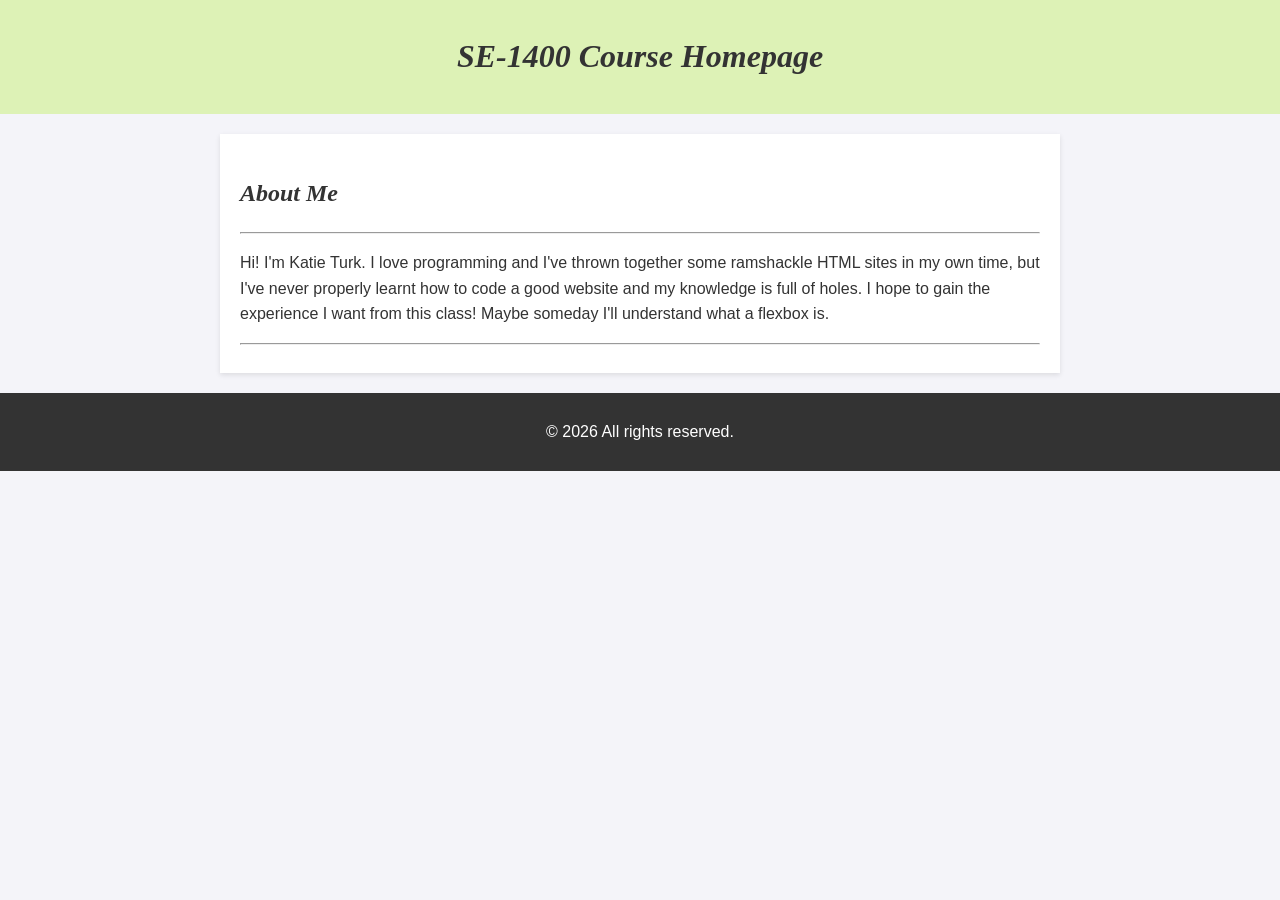
<file: index.html>
<!DOCTYPE html>
<html lang="en">
<head>
    <meta charset="UTF-8">
    <meta name="viewport" content="width=device-width, initial-scale=1.0">
    <meta name="robots" content="noindex, nofollow">
    <title>SE1400 Assignment Files</title>
    <style>
        body { font-family: Arial, sans-serif; line-height: 1.6; margin: 0; padding: 0; background-color: #f4f4f9; color: #333; }
        header { background: #ddf2b6; color: white; padding: 10px 0; text-align: center; }
        section { max-width: 800px; margin: 20px auto; padding: 20px; background: white; box-shadow: 0 2px 5px rgba(0, 0, 0, 0.1); }
        h1, h2 { color: #333; font-family: 'Times New Roman', Times, serif; font-style: italic; }
        ul { list-style: none; padding: 0; }
        ul li { margin: 5px 0; }
        ul li a { color: #026c99; text-decoration: none; font-weight: bold; }
        ul li a:hover { text-decoration: underline; }
        footer { text-align: center; padding: 10px; margin-top: 20px; background: #333; color: white; }
    </style>
</head>
<body>
    <header>
        <h1>SE-1400 Course Homepage</h1>
    </header>
    <section>
        <h2>About Me</h2>
        <hr>
        <p>Hi! I'm Katie Turk. I love programming and I've thrown together some ramshackle HTML sites in my own time, but I've never properly learnt how to code a good website and my knowledge is full of holes. I hope to gain the experience I want from this class! Maybe someday I'll understand what a flexbox is.</p>
        <hr>
    </section>
    <footer>
        <p>&copy; <span id="currentYear"></span> All rights reserved.</p>
    </footer>
    <script>
        document.getElementById('currentYear').textContent = new Date().getFullYear();
    </script>
</body>
</html>
</file>
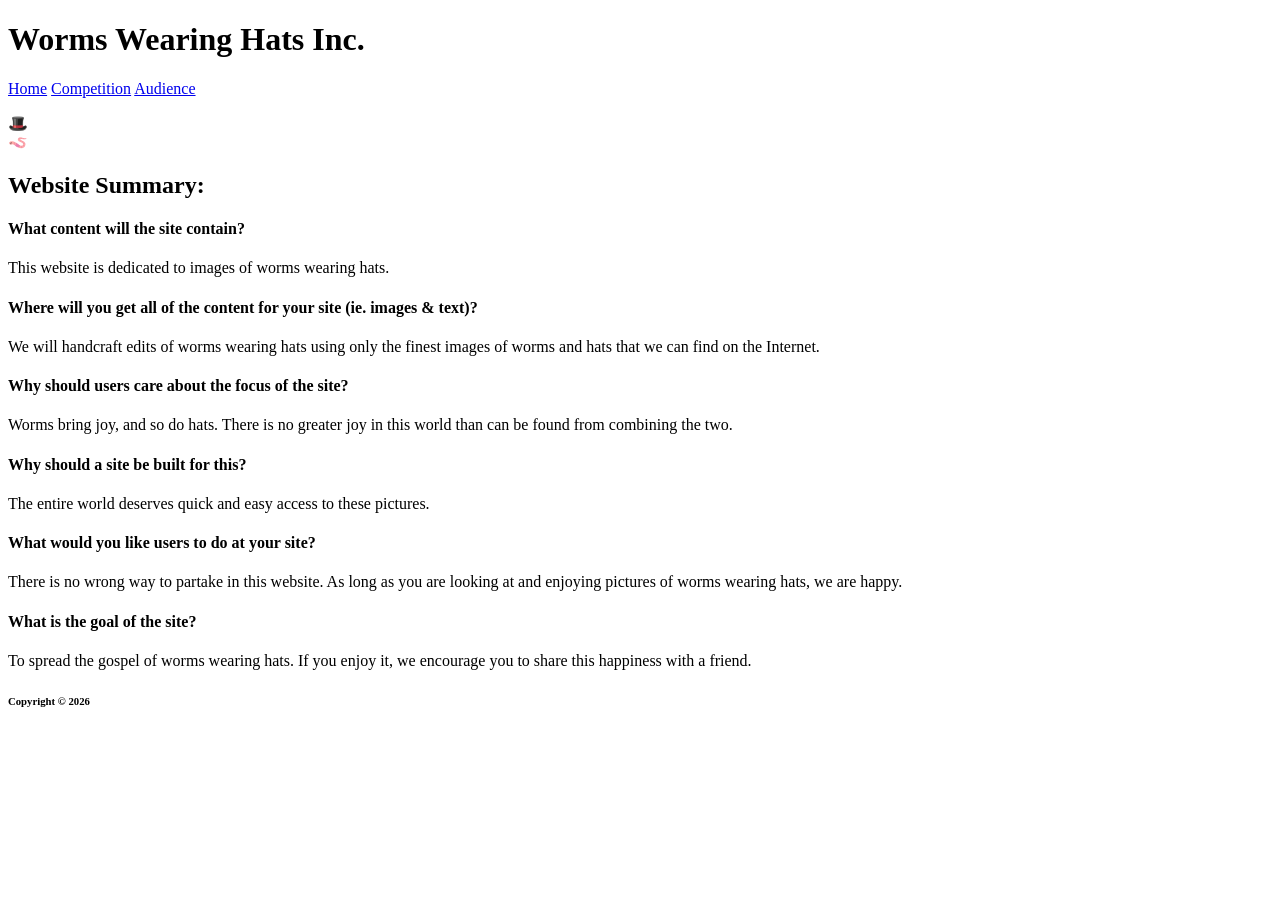
<file: milestone2/index.html>
<!DOCTYPE html>
<html lang = "en">
    <head>
        <title>Worms Wearing Hats Inc.</title>
        <meta charset = "UTF-8">
        <meta name = "robots" content = "noindex, nofollow">
    </head>
    <body>
        <header>
            <h1>Worms Wearing Hats Inc.</h1>
        </header>
        <nav>
            <a href = "index.html">Home</a> <a href = "competition.html">Competition</a> <a href = "audience.html">Audience</a>
        </nav>
        <main>
            <p>🎩<br>🪱</p>
            <h2>Website Summary:</h2>
            <h4>What content will the site contain?</h4>
            <p>This website is dedicated to images of worms wearing hats.</p>
            <h4>Where will you get all of the content for your site (ie. images & text)?</h4>
            <p>We will handcraft edits of worms wearing hats using only the finest images of worms and hats that we can find on the Internet.</p>
            <h4>Why should users care about the focus of the site?</h4>
            <p>Worms bring joy, and so do hats. There is no greater joy in this world than can be found from combining the two.</p>
            <h4>Why should a site be built for this?</h4>
            <p>The entire world deserves quick and easy access to these pictures.</p>
            <h4>What would you like users to do at your site?</h4>
            <p>There is no wrong way to partake in this website. As long as you are looking at and enjoying pictures of worms wearing hats, we are happy.</p>
            <h4>What is the goal of the site?</h4>
            <p>To spread the gospel of worms wearing hats. If you enjoy it, we encourage you to share this happiness with a friend.</p>
        </main>
        <footer>
            <h6>Copyright &copy; 2026</h6>
        </footer>
    </body>
</html>
</file>
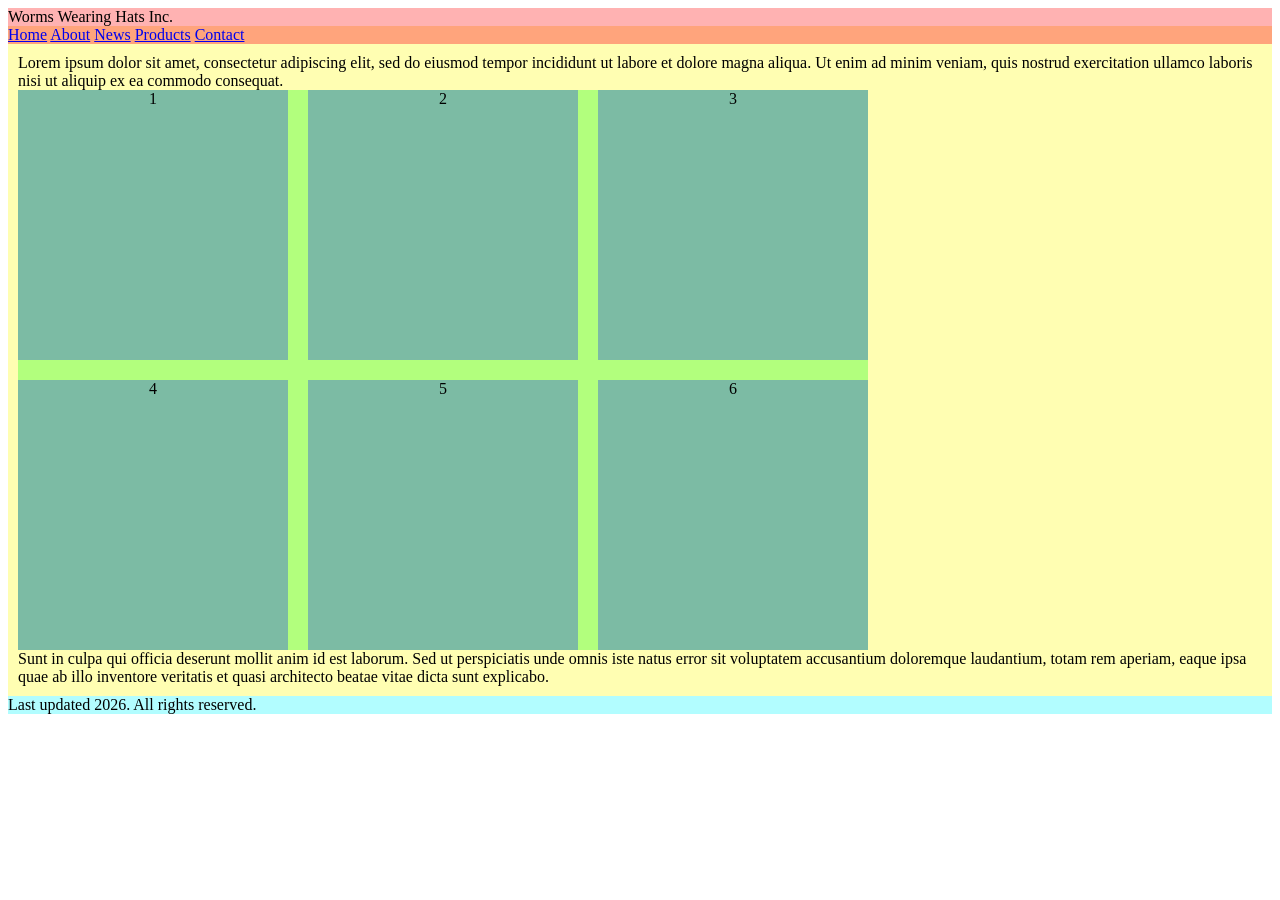
<file: milestone4/index.html>
<!DOCTYPE html>
<html lang="en">
    <head>
        <title>Project Milestone 4 - Mockup to Grid</title>
        <meta charset = "UTF-8">
        <meta name = "viewport" content = "width=device-width, initial-scale=1.0">
        <meta name = "robots" content = "noindex, nofollow">
        <link rel = "stylesheet" href = "styles.css">
    </head>
    <body>
        <div class = "page-grid">
            <header>
                Worms Wearing Hats Inc.
                <nav>
                    <a href = "home.html">Home</a>
                    <a href = "about.html">About</a>
                    <a href = "news.html">News</a>
                    <a href = "products.html">Products</a>
                    <a href = "contact.html">Contact</a>
                </nav>
            </header>
            <main>
                <section>
                    Lorem ipsum dolor sit amet, consectetur adipiscing elit, sed do eiusmod  tempor incididunt ut labore et dolore magna aliqua. Ut enim ad minim  veniam, quis nostrud exercitation ullamco laboris nisi ut aliquip ex ea  commodo consequat.
                </section>
                <div id = "imagegrid">
                    <div>1</div>
                    <div>2</div>
                    <div>3</div>
                    <div>4</div>
                    <div>5</div>
                    <div>6</div>
                </div>
                <section>
                    Sunt in culpa qui officia deserunt mollit anim id est laborum. Sed ut perspiciatis unde omnis iste natus error sit voluptatem  accusantium doloremque laudantium, totam rem aperiam, eaque ipsa quae ab illo inventore veritatis et quasi architecto beatae vitae dicta sunt  explicabo.
                </section>
            </main>
            <footer>
                Last updated 2026. All rights reserved.
            </footer>
        </div>
    </body>
</html>
</file>
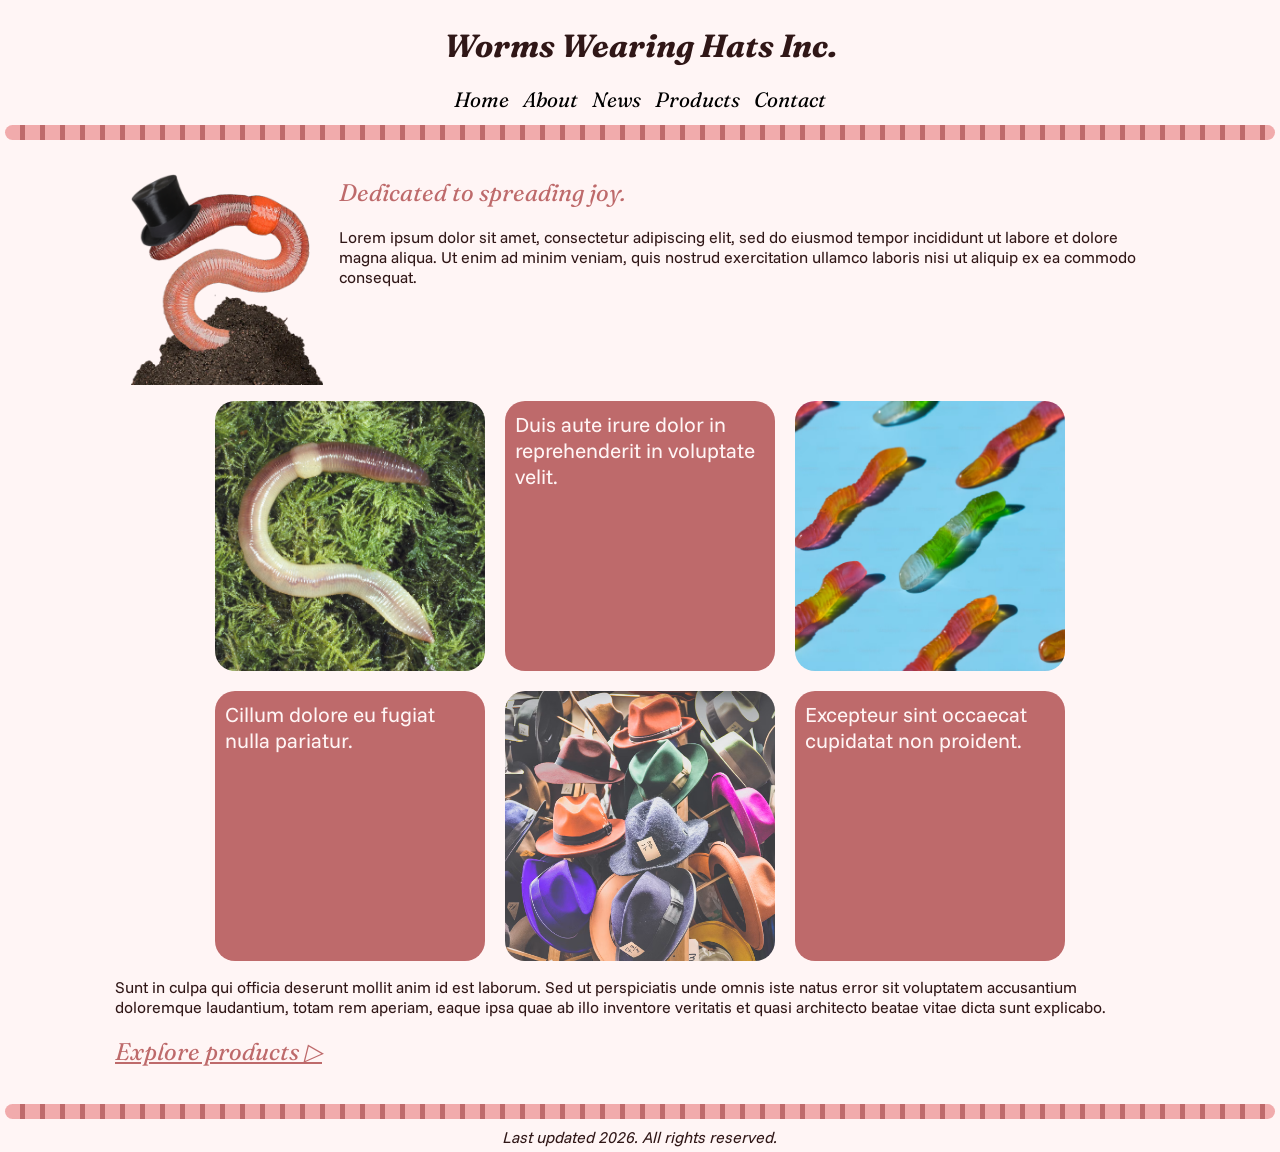
<file: milestone5/index.html>
<!DOCTYPE html>
<html lang="en">
    <head>
        <title>Project Milestone 4 - Mockup to Grid</title>
        <meta charset = "UTF-8">
        <meta name = "viewport" content = "width=device-width, initial-scale=1.0">
        <meta name = "robots" content = "noindex, nofollow">
        <link rel = "stylesheet" href = "styles.css">
    </head>
    <body>
        <div class = "page-grid">
            <header>
                <h1>Worms Wearing Hats Inc.</h1>
                <nav>
                    <a href = "home.html">Home</a>
                    <a href = "about.html">About</a>
                    <a href = "news.html">News</a>
                    <a href = "products.html">Products</a>
                    <a href = "contact.html">Contact</a>
                </nav>
                <hr>
            </header>
            <main>
                <section id = "home_about">
                    <img src = "img/worm.png">
                    <h2>Dedicated to spreading joy.</h2>
                    <p>Lorem ipsum dolor sit amet, consectetur adipiscing elit, sed do eiusmod  tempor incididunt ut labore et dolore magna aliqua. Ut enim ad minim  veniam, quis nostrud exercitation ullamco laboris nisi ut aliquip ex ea  commodo consequat.</p>
                </section>
                <div id = "imagegrid">
                    <div></div>
                    <div>Duis aute irure dolor in reprehenderit in voluptate velit.</div>
                    <div></div>
                    <div>Cillum dolore eu fugiat nulla pariatur.</div>
                    <div></div>
                    <div>Excepteur sint occaecat cupidatat non proident.</div>
                </div>
                <section id = "product_intro">
                    <p>Sunt in culpa qui officia deserunt mollit anim id est laborum. Sed ut perspiciatis unde omnis iste natus error sit voluptatem  accusantium doloremque laudantium, totam rem aperiam, eaque ipsa quae ab illo inventore veritatis et quasi architecto beatae vitae dicta sunt explicabo.</p>
                    <h2><a href = "products.html">Explore products ▷</a></h2>
                </section>
            </main>
            <footer>
                <hr>
                Last updated 2026. All rights reserved.
            </footer>
        </div>
    </body>
</html>
</file>
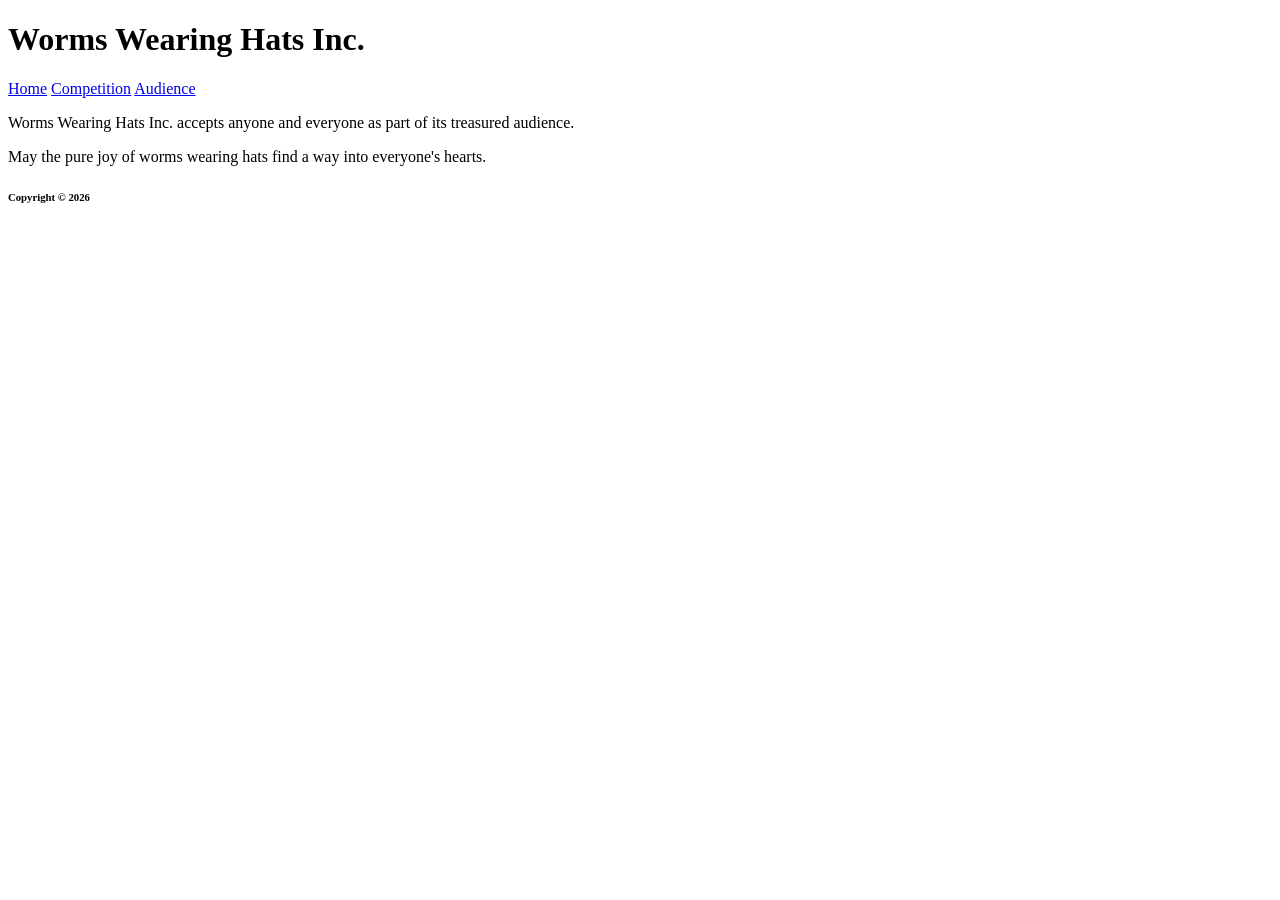
<file: milestone2/audience.html>
<!DOCTYPE html>
<html lang = "en">
    <head>
        <title>Audience | Worms Wearing Hats Inc.</title>
        <meta charset = "UTF-8">
        <meta name = "robots" content = "noindex, nofollow">
    </head>
    <body>
        <header>
            <h1>Worms Wearing Hats Inc.</h1>
        </header>
        <nav>
            <a href = "index.html">Home</a> <a href = "competition.html">Competition</a> <a href = "audience.html">Audience</a>
        </nav>
        <main>
            <p>Worms Wearing Hats Inc. accepts anyone and everyone as part of its treasured audience.</p>
            <p>May the pure joy of worms wearing hats find a way into everyone's hearts.</p>
        </main>
        <footer>
            <h6>Copyright &copy; 2026</h6>
        </footer>
    </body>
</html>
</file>
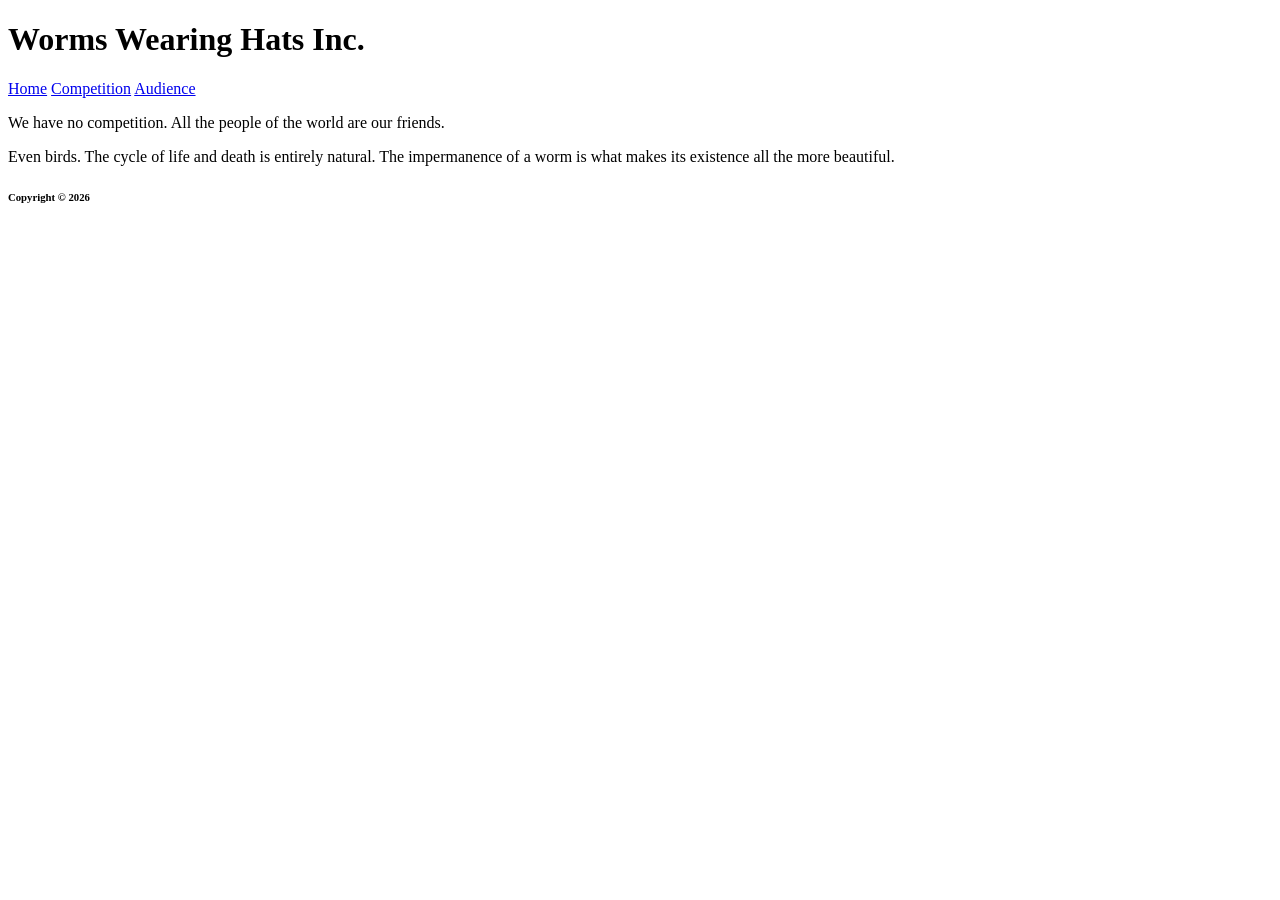
<file: milestone2/competition.html>
<!DOCTYPE html>
<html lang = "en">
    <head>
        <title>Competition | Worms Wearing Hats Inc.</title>
        <meta charset = "UTF-8">
        <meta name = "robots" content = "noindex, nofollow">
    </head>
    <body>
        <header>
            <h1>Worms Wearing Hats Inc.</h1>
        </header>
        <nav>
            <a href = "index.html">Home</a> <a href = "competition.html">Competition</a> <a href = "audience.html">Audience</a>
        </nav>
        <main>
            <p>We have no competition. All the people of the world are our friends.</p>
            <p>Even birds. The cycle of life and death is entirely natural. The impermanence of a worm is what makes its existence all the more beautiful.</p>
        </main>
        <footer>
            <h6>Copyright &copy; 2026</h6>
        </footer>
    </body>
</html>
</file>
<file: milestone4/styles.css>
.page-grid {
    display: grid;
    grid-template-columns: minmax(0px, 1fr) repeat(6, minmax(0, 175px)) minmax(0px, 1fr);
}

header {
    background-color: rgba(255, 0, 0, 0.3);
    grid-column: 1 / -1;
}

nav {
    background-color: rgba(255, 132, 0, 0.3);
}

main {
    background-color: rgba(255, 251, 0, 0.3);
    grid-column: 1 / -1;
    padding: 10px;
}

footer {
    background-color: rgba(0, 247, 255, 0.3);
    grid-column: 1 / -1;
}

#imagegrid {
    background-color: rgba(0, 255, 4, 0.3);
    display: grid;
    gap: 20px;
    grid-template-columns: repeat(auto-fit, minmax(200px, 1fr));
    max-width: 850px;
    text-align: center;
}

#imagegrid div {
    aspect-ratio: 1 / 1;
    background-color: rgba(0, 30, 255, 0.3);
}
</file>
<file: milestone5/styles.css>
@import url('https://fonts.googleapis.com/css2?family=Fraunces:ital,opsz,wght@0,9..144,100..900;1,9..144,100..900&family=Funnel+Sans:ital,wght@0,300..800;1,300..800&display=swap');

body {
    background-color: #fff5f5;
    color: #301717;
    font-family: 'Funnel Sans', sans-serif;
    margin: 0px;
    padding: 5px;
}

.page-grid {
    display: grid;
    grid-template-columns: minmax(0px, 1fr) repeat(6, minmax(0, 175px)) minmax(0px, 1fr);
}

header {
    grid-column: 1 / -1;
}

nav {
    text-align: center;
}

nav a {
    display: inline-block;
    color: black;
    font-family: 'Fraunces', serif;
    font-size: 1.3rem;
    font-style: italic;
    position: relative;
    text-decoration: none;
    margin: 0px 5px 5px 5px;
}

nav a::after { /* This code taken from the labs */
    content: "";
    position: absolute;
    bottom: -4px;
    left: 0;
    width: 100%;
    height: 3px;
    background: #F1ABAC;
    border-radius: 5px;
    transform: scaleX(0);
    transform-origin: center;
    transition: transform 0.3s ease;
}

nav a:hover::after {
    transform: scaleX(1);
    transform-origin: center;
}

hr {
    background-image: repeating-linear-gradient(90deg, #F1ABAC 0, #F1ABAC 15px, #BE6A6B 15px, #BE6A6B 20px); /* I'd like to make this start from the center and grow out equally in both directions instead of just growing from the right? Is this possible?*/
    border: 0px;
    border-radius: 10px;
    height: 15px;
}

main {
    display: grid;
    grid-column: 1 / -1;
    grid-template-columns: subgrid;
    padding: 10px;
}

#home_about {
    grid-column: 2 / -2;
}

#home_about img {
    float: left;
    width: clamp(5rem, 15vw, 15rem);
    padding: 1rem;
}

#imagegrid {
    display: grid;
    gap: 20px;
    grid-area: 2 / 2 / 3 / -2;
    grid-template-columns: repeat(auto-fit, minmax(200px, 1fr));
    margin: auto;
    max-width: 850px;
    width: 100%;
}

#imagegrid div {
    aspect-ratio: 1 / 1;
    background-color: #BE6A6B;
    background-position: center;
    background-size: cover;
    color: #fff5f5;
    border-radius: 20px;
    font-size: 1.3rem;
    padding: 10px;
}

#imagegrid div:first-child {
    background-image: url(img/bg_worm.jpg);
}

#imagegrid div:nth-child(3) {
    background-image: url(img/bg_gummiworms.jpg);
}

#imagegrid div:nth-child(5) {
    background-image: url(img/bg_hats.jpg);
}

#product_intro {
    grid-area: 3 / 2 / 4 / -2;
}

footer {
    font-style: italic;
    grid-column: 1 / -1;
    text-align: center;
}

h1, h2 {
    font-family: 'Fraunces', serif;
    font-style: italic;
}

h1 {
    text-align: center;
}

h2 {
    color: #BE6A6B;
    font-weight: normal;
}

a {
    color: #BE6A6B;
}
</file>
